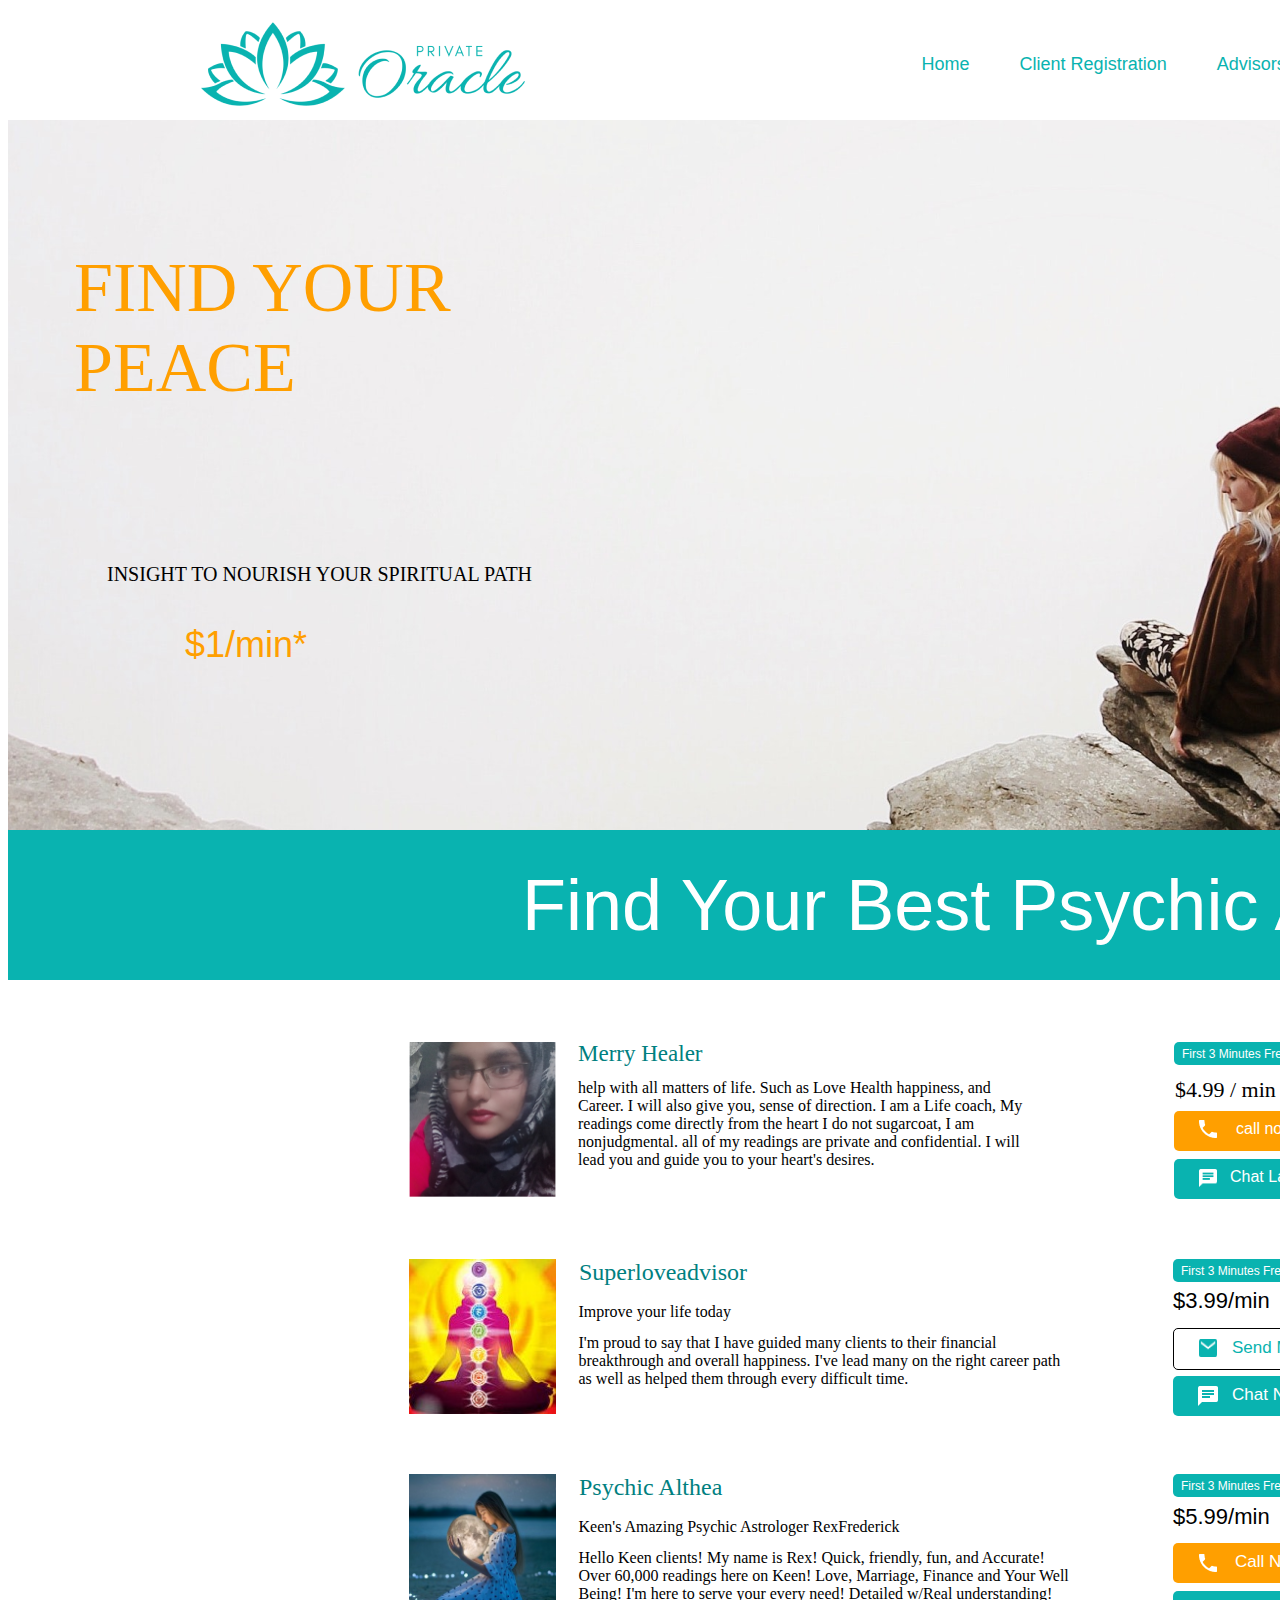
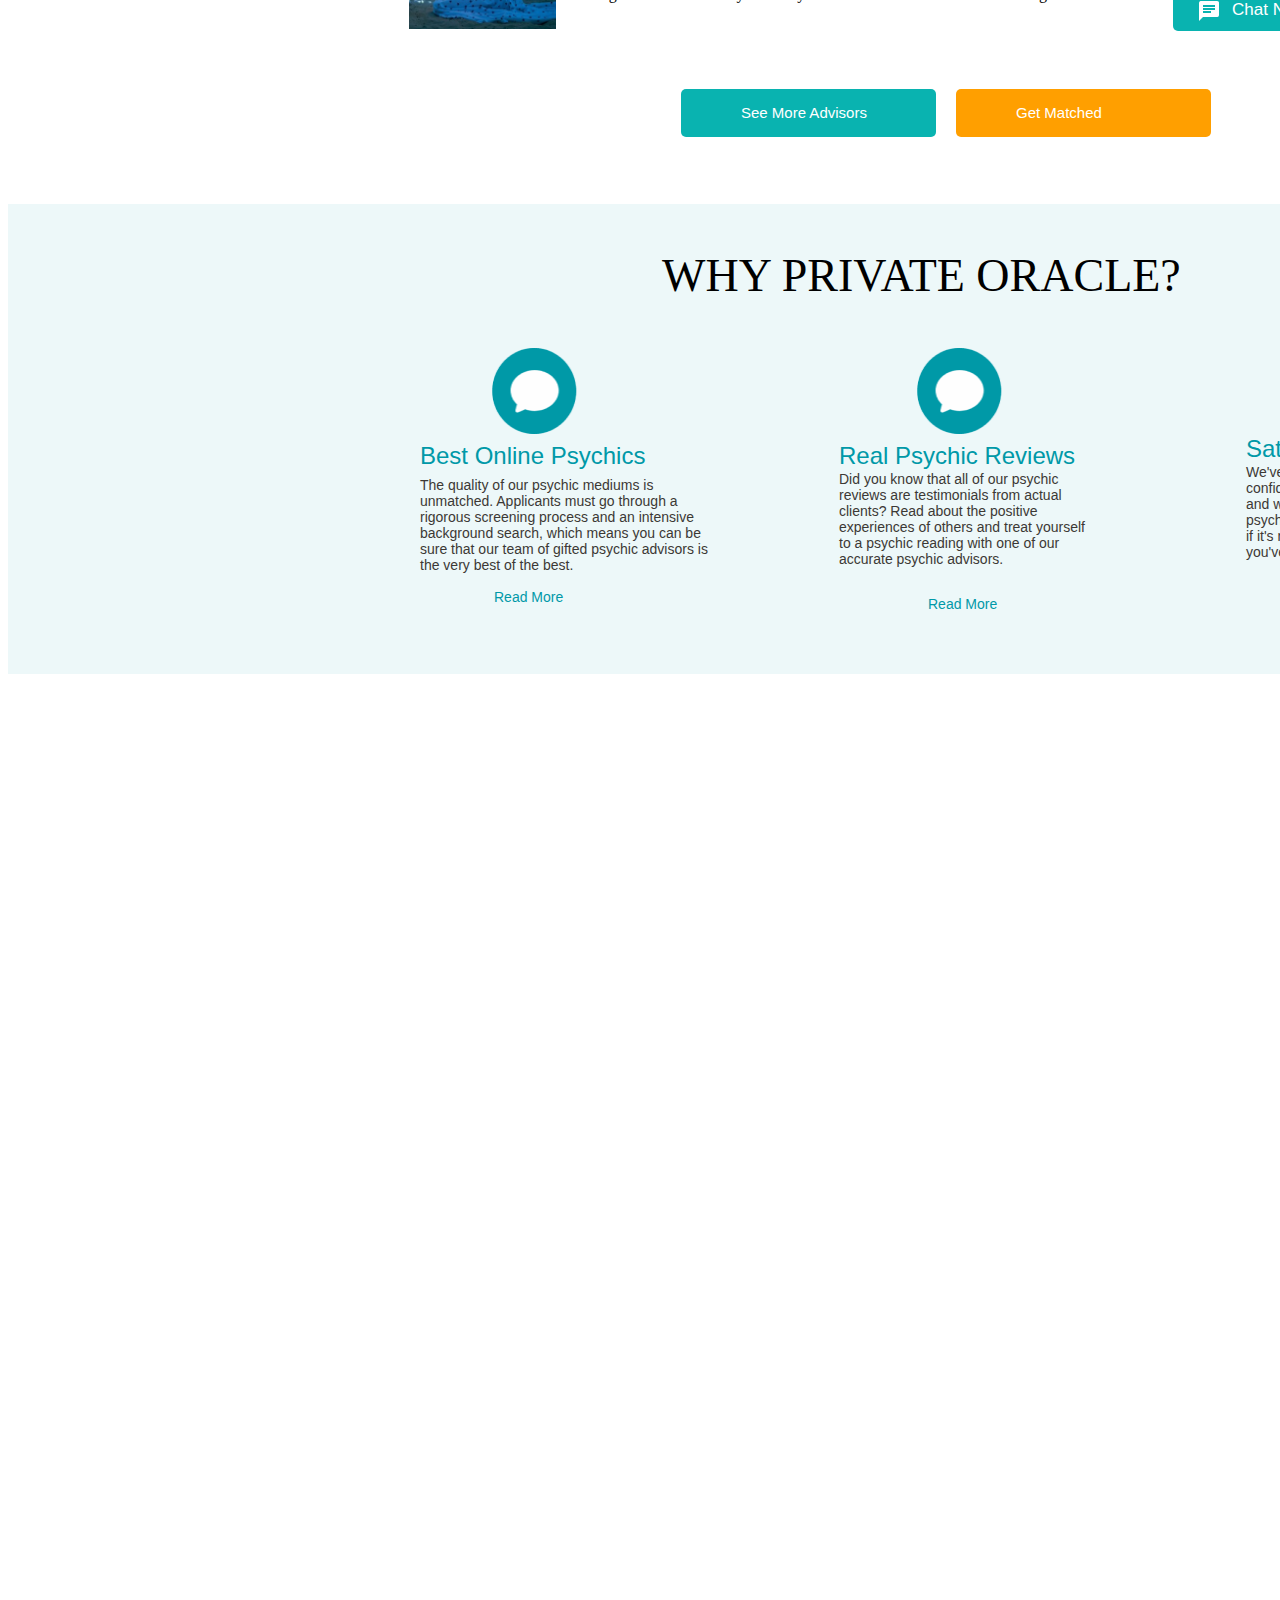
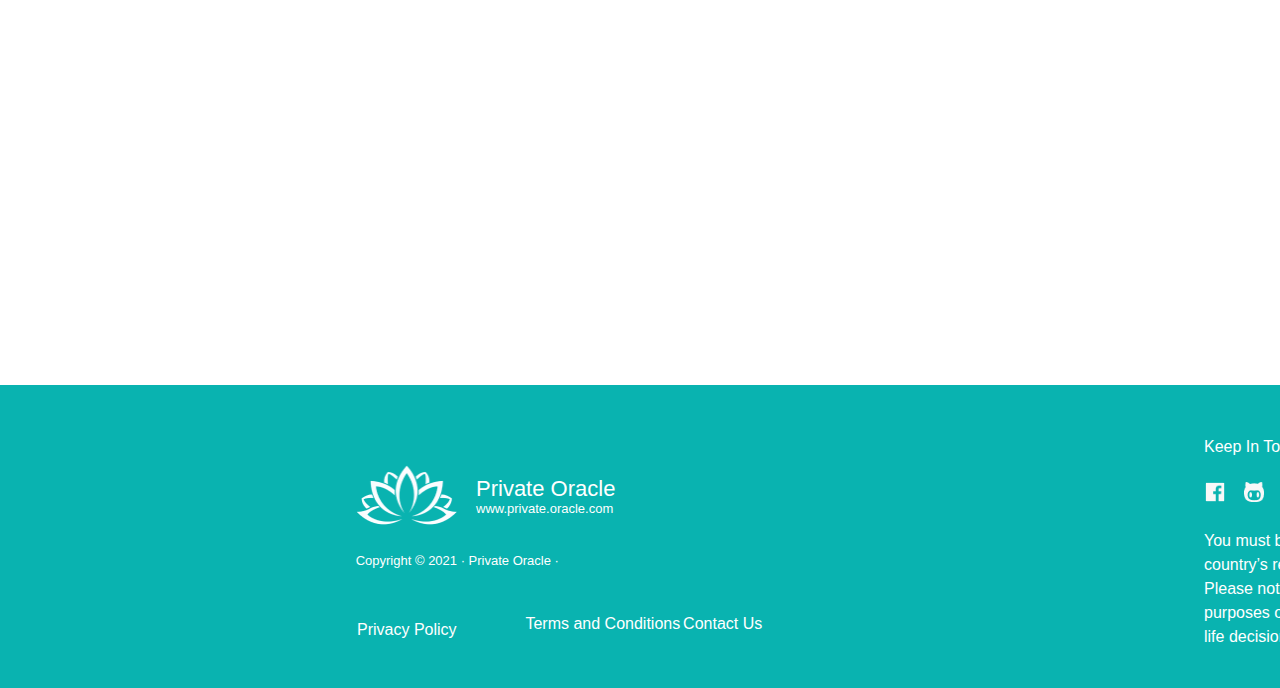
<file: index.html>
<html>
    <head>
        <link rel="stylesheet" href="./src/styles/main.css">
    </head>
    <body>
        <div class="main-container">
            <div class="header"">
                <img src="./src/assets/image/lotus.png" class="logo"/>
                <div class="header-buttons">
                    <a>Home</a>
                    <a>Client Registration</a>
                    <a>Advisors</a>
                    <a>Register as an Advisor</a>
                    <div class="searchLogo">
                        <img src="./src/assets/icons/search-logo.svg" width="28px" height="28px"/>
                    </div>

                    <button class="log-in-button">
                        <a rel="stylesheet" href="./login.html">Log in</a>
                    </button>
                </div>
            </div>
            <div class="q1">
                <a class="q2">Find Your peace</a>
                <a class="q3">Insight to nourish your spiritual path</a>
                <a class="q4">$1/min*</a>
                <img src="./src/assets/image/head_photo.png" class="background-image"/>
            </div>
            <div class="body">
                <a class="b1">Find Your Best Psychic Advisor</a>
                <div class="b2">
                    <img src="./src/assets/image/Rectangle.png" width="147px" height="155px"/>
                    <a class="c1">Merry Healer </a>
                    <a class="c2">help with all matters of life. Such as Love Health happiness, and Career. I will also give you, sense of direction. I am a Life coach, My readings come directly from the heart I do not sugarcoat, I am nonjudgmental. all of my readings are private and confidential. I will lead you and guide you to your heart's desires.</a>
                    <div class="l1">
                      <a class="c9">First 3 Minutes Free</a>
                    </div>
                    <a class="c10">$4.99 / min</a>
                    <div class="poo">
                        <a class="c11">call now</a>
                        <div class="voo">
                          <img src="./src/assets/image/phone_photo.png" width="18px" height="18px"/>
                        </div>
                    </div>
                    <div class="h1">
                        <a class="h2">Chat Later</a>
                        <div class="h3">
                            <img src="./src/assets/image/Chat.png" width="18px" height="18px"/>
                        </div>
                    </div>
                </div>
                <div class="b3">
                    <img src="./src/assets/image/Rectangle (1).png" width="147px" height="155px"/>
                    <a class="c3">Superloveadvisor</a>
                    <a class="c4">Improve your life today</a>
                    <a class="c5">I'm proud to say that I have guided many clients to their financial breakthrough and overall happiness. I've lead many on the right career path as well as helped them through every difficult time.</a>
                    <div class="h4">
                        <a class="h5">First 3 Minutes Free</a>
                    </div>
                    <a class="h6">$3.99/min</a>
                    <div class="h7">
                        <a class="h8">Send Mail</a>
                        <div class="h9">
                            <img src="./src/assets/image/Mail.png" width="18px" height="18px"/>
                        </div>
                    </div>
                    <div class="p1">
                        <a class="p2">Chat Now</a>
                        <div class="p3">
                            <img src="./src/assets/image/Chat.png" width="20px" height="20px"/>
                        </div>
                    </div>
                </div>
                <div class="b4">
                    <img src="./src/assets/image/Rectangle (2).png" width="147px" height="155px"/>
                    <a class="c6">Psychic Althea</a>
                    <a class="c7">Keen's Amazing Psychic Astrologer RexFrederick</a>
                    <a class="c8">Hello Keen clients! My name is Rex! Quick, friendly, fun, and Accurate! Over 60,000 readings here on Keen! Love, Marriage, Finance and Your Well Being! I'm here to serve your every need! Detailed w/Real understanding!</a>
                    <div class="p4">
                        <a class="p5">First 3 Minutes Free</a>
                    </div>
                    <a class="p6">$5.99/min</a>
                    <div class="p7">
                        <a class="p8">Call Now</a>
                        <div class="p9">
                            <img src="./src/assets/image/phone_photo.png" width="18px" height="18px"/>
                        </div>
                    </div>
                    <div class="o1">
                        <a class="o2">Chat Now</a>
                        <div class="o3">
                            <img src="./src/assets/image/Chat.png" width="20px" height="20px"/>
                        </div>
                    </div>
                </div>
                <div class="o4">
                 <a class="o5">See More Advisors</a>
                </div>
                <div class="o6">
                    <a class="o7">Get Matched</a>
                </div>
                <div class="b5">
                    <div class="d2">
                         <a class="d1">WHY Private Oracle?</a>
                    </div>
                    <div class="comment">
                        <img src="./src/assets/image/Rectangle (3).png" height="86px" width="86px"/>
                    </div>
                    <div class="comment1">
                        <img src="./src/assets/image/Rectangle (3).png" height="86px" width="86px"/>
                    </div>
                    <div class="comment2">
                        <img src="./src/assets/image/Rectangle (3).png" height="86px" width="86px"/>
                    </div>
                     <a class="d3">Best Online Psychics</a>
                     <a class="d4">The quality of our psychic mediums is unmatched. Applicants must go through a rigorous screening process and an intensive background search, which means you can be sure that our team of gifted psychic advisors is the very best of the best.</a>
                     <a class="d5">Read More</a>
                     <a class="d6">Real Psychic Reviews</a>
                     <a class="d7">Did you know that all of our psychic reviews are testimonials from actual clients? Read about the positive experiences of others and treat yourself to a psychic reading with one of our accurate psychic advisors.</a>
                     <a class="d8">Read More</a>
                     <a class="d9">Satisfaction Guaranteed</a>
                     <a class="d10">We've delivered over 5 million discreet and confidential psychic readings since 1995, and we're here for you 24/7/365. A powerful psychic connection is just a call away. Plus, if it's not the very best psychic reading you've ever had, it's FREE!</a>
                     <a class="d11">Read More</a>
                    </div>
                    
                </div>
                
            </div>

            <div class="footer">
                <div class="rectangle">
                    <img src="./src/assets/image/foot_photo.png" width="101px" height="100px"/>
                </div>
                <a class="a1">Private Oracle</a>
                <a class="a2">www.private.oracle.com</a>
                <a class="a3">Copyright © 2021 · Private Oracle ·</a>
                <a class="a4">Privacy Policy</a>
                <a class = "a5">You must be of legal adult age as per your country’s requirements to use this service. Please note this service is for entertainment purposes only, you are responsible for all your life decision.</a>
                <a class = "a7">Terms and Conditions</a>
                <a class = "a8">Contact Us</a>
                <a class = "a9">Keep In Touch</a>
                <div class="facebook">
                    <img src="./src/assets/image/Vector.png" width="20.31px" height="20.31px"/>
                </div>       
                <div class="logo1">
                    <img src="./src/assets/image/Vector (1).png" width="20.31px" height="20.31px"/>
                </div>
                <div class="logo2">
                    <img src="./src/assets/image/Vector (2).png" width="20.31px" height="20.31px"/>
                </div>            
                <div class="logo3">
                    <img src="./src/assets/image/Vector (3).png" width="20.31px" height="20.31px"/>
                </div>
                <div class="logo4">
                    <img src="./src/assets/image/Vector (4).png" width="20.31px" height="20.31px"/>
                </div>
                <div class="logo5">
                    <img src="./src/assets/image/Vector (5).png" width="20.31px" height="20.31px"/>
                </div>
            </div>
        </div>
    </body>
</html>
</file>
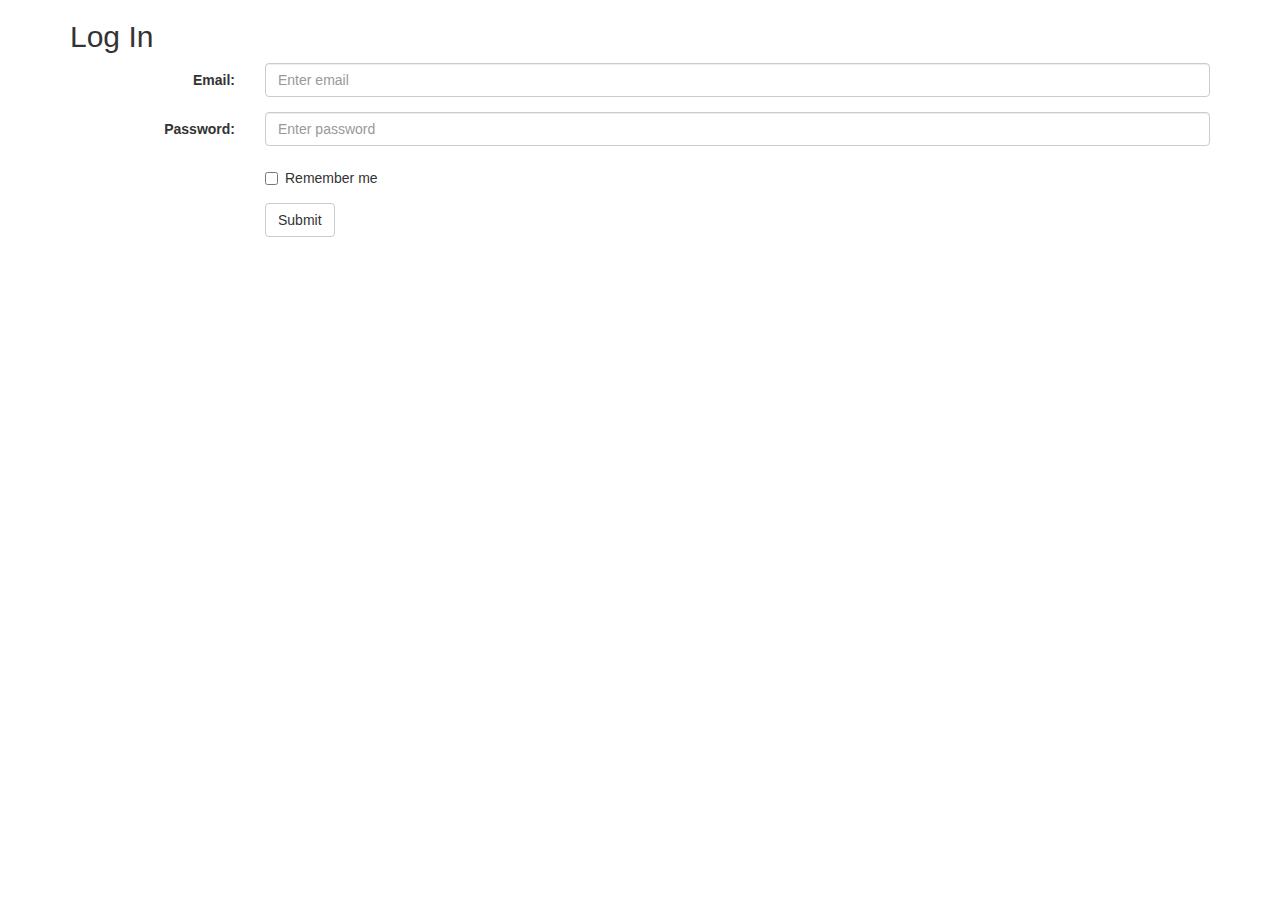
<file: login.html>
<!DOCTYPE html>
<html lang="en">
<head>
  <title>Log In</title>
  <meta charset="utf-8">
  <meta name="viewport" content="width=device-width, initial-scale=1">
  <link rel="stylesheet" href="https://maxcdn.bootstrapcdn.com/bootstrap/3.4.1/css/bootstrap.min.css">
  <script src="https://ajax.googleapis.com/ajax/libs/jquery/3.5.1/jquery.min.js"></script>
  <script src="https://maxcdn.bootstrapcdn.com/bootstrap/3.4.1/js/bootstrap.min.js"></script>
</head>
<body>

<div class="container">
  <h2>Log In</h2>
  <form class="form-horizontal" action="/action_page.php">
    <div class="form-group">
      <label class="control-label col-sm-2" for="email">Email:</label>
      <div class="col-sm-10">
        <input type="email" class="form-control" id="email" placeholder="Enter email" name="email">
      </div>
    </div>
    <div class="form-group">
      <label class="control-label col-sm-2" for="pwd">Password:</label>
      <div class="col-sm-10">          
        <input type="password" class="form-control" id="pwd" placeholder="Enter password" name="pwd">
      </div>
    </div>
    <div class="form-group">        
      <div class="col-sm-offset-2 col-sm-10">
        <div class="checkbox">
          <label><input type="checkbox" name="remember"> Remember me</label>
        </div>
      </div>
    </div>
    <div class="form-group">        
      <div class="col-sm-offset-2 col-sm-10">
        <button type="submit" class="btn btn-default" onsubmit="MyFunction()">Submit</button>
      </div>
    </div>
  </form>
</div>
<script>
    function MyFunction() {
        document.getElementById("btn btn-default").value = name;
        comsole.log(name);
    }
</script>
</body>
</html>
</file>
<file: src/styles/main.css>
body {
  font-family: -apple-system, BlinkMacSystemFont, "Segoe UI", Roboto, Oxygen,
    Ubuntu, Cantarell, "Open Sans", "Helvetica Neue", sans-serif;
}

.logo {
  width: 354px;
  height: 112px;
}

.header {
  display: flex;
  flex-wrap: wrap;
  width: 1920px;
  align-items: center;
  justify-content: space-around;
}

.header-buttons {
  display: flex;
  flex-wrap: wrap;
  align-items: center;
}

.header-buttons a {
  font-size: 18px;
  font-weight: 400;
  color: #09b3b0;
  margin-left: 25px;
  margin-right: 25px;
  cursor: pointer;
}

.header-buttons a:hover {
  color: black;
}

.searchLogo {
  width: 50px;
  height: 50px;
  border-radius: 25px;
  background-color: #09b3b0;
  display: flex;
  justify-content: center;
  align-items: center;
  cursor: pointer;
}

.log-in-button {
  width: 99px;
  height: 40px;
  border-radius: 5px;
  background: white;
  border: 1px solid #09b3b0;
  display: flex;
  justify-content: center;
  align-items: center;
  cursor: pointer;
  color: black;
  font-size: 18px;
  font-weight: 500;
  margin-left: 60px;
}
.a1{ 
  position:absolute;
  top: 91px;
  padding-left:476px;
  bottom: 185px;
  color:white;
  font-size:22px;
}

.footer{
  position:absolute;
  width:1922.22px;
  height:303px;
  left:0px;
  top:3585px;
  background-color: #09b3b0;
  border-radius: 0;
}
.a2{
  position:absolute;
  top: 116px;
  color:white;
  left:476px;
  font-size: 13px;
}
.a3{
  position:absolute;
  top:168px;
  left:355.69px;
  color:white;
  font-size:13px;
}
.a4{
  position:absolute;
  top:236px;
  left:357px;
  color:white;
}
.a5{
  position:absolute;
  top:144px;
  left:1204px;
  color:white;
  line-height: 24px;
  height:98px;
  width:339px;
}

.a7{
  position: absolute;
  bottom:55px;
  right:1242px;
  color:white;
}
.a8{
  position:absolute;
  bottom:55px;
  right: 1160px;
  color:white;
}
.a9{
  position:inherit;
  top:53px;
  left:1204px;
  color:white;
}
.rectangle{
  position:absolute;
  top:60px;
  left:355.69px;
}
.facebook{
  position:absolute;
  top:96.84px;
  left:1205px;
}
.logo1{
  position:absolute;
  left:1244px;
  top:96.84px;
}
.logo2{
  position:absolute;
  top:96.84px;
  left: 1285px;
}
.logo3{
  position:absolute;
  top:96.84px;
  left: 1326px;
}
.logo4{
  position:absolute;
  top:96.84px;
  left:1368px;
}
.logo5{
  position:absolute;
  top:96.84px;
  left:1409px;
}
.body{
  position:absolute;
  flex-wrap: wrap;
  top:830px;
  background-color:#09b3b0;
  width:1920px;
  height:150px;
}
.b1{
  position:absolute;
  top:55px;
  left:514px;
  color:white;
  font-size: 72px;
  line-height: 40px;
  position: absolute;
  z-index: 1;
}
.b2{
  position:absolute;
  top:212px;
  left:401px;
}
.b3{
  position:absolute;
  top:429px;
  left:401px;
}
.b4{
  position:absolute;
  top:644px;
  left:401px;
}
.c1{
  position:absolute;
  top:0px;
  left:169px;
  font-family: Roboto;
  font-size: 23px;
  line-height:24px;
  color:#008080;
  width:140px;
}
.c2{
  position:absolute;
  width:458px;
  height:120px;
  top:37px;
  left:169px;
  font-family: Roboto;
  font-size:16px;
}
.c3{
  position:absolute;
  top: 0px;
  left: 170px;
  font-family: Roboto;
  color: #008080;
  font-size:24px;
}
.c4{
  position:absolute;
  top:44px;
  width:200px;
  left:169.5px;
  font-family: Roboto;
  font-size:16px;
}
.c5{
  position:absolute;
  top:75px;
  width:495px;
  left:169.5px;
  font-family: Roboto;
  font-size:16px;
}
.c6{
  position:absolute;
  top:0px;
  left:170px;
  font-family: Roboto;
  color:#008080;
  font-size: 24px;
  width:200px;
}
.c7{
  position:absolute;
  top:44px;
  width:400px;
  left:169.5px;
  font-family: Roboto;
  font-size:16px;
}
.c8{
  position:absolute;
  top:75px;
  width:495px;
  left:169.5px;
  font-family: Roboto;
  font-size:16px;
}
.c10{
  position:absolute;
  top:35px;
  left:766px;
  width:200px;
  font-size: 22px;
  font-family: Roboto;
}
.b5{
  position:absolute;
  height: 470px;
  width:1922px;
  background-color: #edf8f9;
  top:974px;
}
.d2{
  position:absolute;
  width:609px;
  height:144px;
  left:654px;
  top:0px;
}
.d1{
  font-family: Segoe UI;
  font-size:46px;
  line-height:144px;
  color:black;
  text-transform: uppercase;
  top:824px;
  left:654px;
}
.comment{
  position:absolute;
  top:144px;
  left: 483px;
}
.comment1{
  position:absolute;
  top:144px;
  left:908px;
}
.comment2{
  position:absolute;
  top:144px;
  left:1334px;
}
.d3{
  position:absolute;
  top:238px;
  left:412px;
  font-size:24px;
  width:250px;
  color:#0099a8;
}
.d4{
  position:absolute;
  top:273px;
  left:412px;
  width:289px;
  font-size:14px;
  color:#3c3935;
}
.d5{
  position:absolute;
  top:385px;
  left:486px;
  font-size: 14px;
  color: #0099A8;
  cursor: pointer;
}
.d5:hover{
  color:black;
}
.d6{
  position:absolute;
  top:238px;
  left:831px;
  font-size: 24px;
  color: #0099A8;
}
.d7{
  position:absolute;
  top:267px;
  left:831px;
  font-size:14px;
  color:#3c3935;
  width:250px;
}
.d8{
  position:absolute;
  top:392px;
  left:920px;
  font-size:14px;
  color:#0099a8;
  cursor: pointer;
}
.d8:hover{
  color:black;
}
.d9{
  position:absolute;
  top:231px;
  left:1238px;
  font-size: 24px;
  width:273px;
  color:#0099a8;
}
.d10{
  position:absolute;
  top:260px;
  left:1238px;
  width:279px;
  font-size:14px;
  color:#3c3935;
}
.d11{
  position:absolute;
  top:379px;
  left:1303px;
  font-size: 14px;
  color:#0099a8;
  cursor: pointer;
}
.d11:hover{
  color:black;
}
.b6{
  position:absolute;
  height:48px;
  left:649px;
  top:2305px;
  width:700px;
}
.e1{
  font-family: Yrsa;
  font-size: 43px;
  color: #09292F;
}
.e2{
  position:absolute;
  top:2384px;
  width:1064px;
  left:410px;
  font-size:20px;
  color:#09292f;
}
.e3{
  position:absolute;
  top:2478px;
  left:429px;
  font-family: Roboto;
  font-size:16px;
  color:#008080;
  cursor: pointer;
}
.e4{
  position:absolute;
  top:2478px;
  left:979px;
  font-family: Roboto;
  font-size:16px;
  color:#008080;
  cursor: pointer;
}
.e5{
  position:absolute;
  top:2510px;
  left:429px;
  font-family: Roboto;
  font-size:16px;
  color:#008080;
  cursor: pointer;
}
.e6{
  position:absolute;
  top:2510px;
  left:979px;
  font-family: Roboto;
  font-size: 16px;
  color:#008080;
  cursor: pointer;
}
.e7{
  position:absolute;
  top:2542px;
  left:429px;
  font-family: Roboto;
  font-size:16px;
  color:#008080;
  cursor: pointer;
}
.e8{
  position:absolute;
  top:2542px;
  left:979px;
  font-family: Roboto;
  font-size:16px;
  color:#008080;
  cursor: pointer;
}
.e3,.e4,.e5,.e6,.e8 ,.e7,.e9:hover{
  color:black;
}
.b7{
  position:absolute;
  border:1px solid;
  height:48px;
  width:147px;
  top:2595px;
  left:875px;
  border-radius: 8px;
}
.e9{
  position:absolute;
  top:15px;
  left:25px;
  border-top:15px;
  color:#09b3b0;
  cursor:pointer;
}
.f1{
  position:absolute;
  top:2743px;
  left:650px;
  width:700px;
  font-family: Yrsa;
  font-size: 43px;
}
.f2{
  position:absolute;
  top:3181px;
  left:650px;
  font-size:43px;
  font-family: Yrsa;
}
.f2{
  position:absolute;
  top:2822px;
  left:410px;
  width:1064px;
  font-size: 20px;
  font-family: Roboto;
}
.f3{
  position:absolute;
  top:2906px;
  left:430px;
  font-size:16px;
  font-family: Roboto;
  color:#008080;
}
.f4{
  position:absolute;
  top:2906px;
  left:979px;
  font-size: 16px;
  font-family: Roboto;
  color:#008080;
}
.f5{
  position:absolute;
  left:430px;
  font-family: Roboto;
  top:2938px;
  font-size:16px;
  color:#008080;
}
.f6{
  position:absolute;
  left:979px;
  font-family: Roboto;
  top:2938px;
  font-size: 16px;
  color:#008080;
}
.f7{
  position:absolute;
  left:430px;
  font-family: Roboto;
  top:2970px;
  font-size: 16px;
  color:#008080;
}
.f8{
  position:absolute;
  left:979px;
  font-family: Roboto;
  top:2970px;
  font-size: 16px;
  color:#008080;
}
.b8{
  position:absolute;
  top:3033px;
  left:876px;
  border: 1px solid;
  border-radius: 5px;
  height:48px;
  width:147px;
}
.f9{
  position:absolute;
  font-family: Roboto;
  color:#09b3b0;
  font-size: 16px;
  cursor: pointer;
  top:15px;
  left:25px;
}
.f9:hover{
  color:black;
}
.g1{
  position:absolute;
  top:3181px;
  left:650px;
  font-family: Yrsa;
  font-size: 43px;
  color:black;
}
.g2{
  position:absolute;
  top:3260px;
  left:410px;
  width:1064px;
  font-family: Roboto;
  font-size: 20px;
}
.g3{
  position:absolute;
  top:3344px;
  left:430px;
  font-size:16px;
  color:#008080;
  cursor: pointer;
}
.g4{
  position:absolute;
  top:3344px;
  left:980px;
  font-size: 16px;
  color:#008080;
  cursor: pointer;
}
.g5{
  position:absolute;
  top:3376px;
  left:430px;
  font-size: 16px;
  color:#008080;
  cursor: pointer;
}
.g6{
  position:absolute;
  top:3376px;
  left:980px;
  font-size: 16px;
  color:#008080;
  cursor: pointer;
}
.g7{
  position:absolute;
  top:3408px;
  left:430px;
  font-size:16px;
  color:#008080;
  cursor: pointer;
}
.g8{
  position:absolute;
  top:3408px;
  left:980px;
  font-size: 16px;
  color:#008080;
  cursor: pointer;
}
.g3,.g4,.g5,.g6.g7,.g8:hover{
  color:black;
}
.b9{
  position:absolute;
  top:3471px;
  left:876px;
  border: 1px solid;
  border-radius: 5px;
  height:48px;
  width:147px;
}
.g9{
  position:absolute;
  top:15px;
  left:25px;
  font-family: Roboto;
  font-size:16px;
  color:#09b3b0;
  cursor: pointer;
}
.g9:hover{
  color:black;
}
.l1{
  position:absolute;
  top:0px;
  left:765px;
  border:1px #09b3b0;
  border-radius: 5px;
  height:23px;
  width:163px;
  background-color:#09b3b0;
}
.c9{
  position:absolute;
  top:5px;
  left:8px;
  font-size: 12px;
  color:white;
}
.poo{
  position:absolute;
  border:1px #FF9F00;
  border-radius: 5px;
  top:69px;
  left:765px;
  width:163px;
  height:40px;
  background-color: #FF9F00;
}
.c11{
  position:absolute;
  left:62px;
  top:9px;
  color:white;
}
.voo{
  position:absolute;
  top:9px;
  left:25px;;
}
.h1{
  position:absolute;
  border:1px #09B3B0;
  background-color: #09B3B0;
  border-radius: 5px;
  height:40px;
  width: 163px;
  top:117px;
  left:765px;
}
.h2{
  position:absolute;
  top:9px;
  left:56px;
  color:white;
  font-size:16px;
}
.h3{
  position:absolute;
  top:10px;
  left:24.5px;
}
.h4{
  position:absolute;
  border:1px #09b3b0;
  background-color: #09b3b0;
  border-radius: 5px;
  width:163px;
  height:23px;
  top:0px;
  left:764px;
}
.h5{
  position:absolute;
  color:white;
  font-size:12px;
  left:8px;
  top:5px;
}
.h6{
  position:absolute;
  top:29px;
  left:764px;
  font-size:22px;
}
.h7{
  position:absolute;
  border:1px solid ;
  border-radius:5px;
  width:163px;
  height:40px;
  top:69px;
  left:764px;
}
.h8{
  position:absolute;
  top:9px;
  left:58px;
  font-size:17px;
  color:#09B3B0;
}
.h9{
  position:absolute;
  top:10px;
  left:24.5px;
}
.p1{
  position:absolute;
  border:1px #09B3B0;
  background-color:#09B3B0;
  border-radius: 5px;
  height:40px;
  width:163px;
  top:117px;
  left:764px;
}
.p2{
  position:absolute;
  top:9px;
  left:59px;
  color:white;
  font-size:17px;
}
.p3{
  position:absolute;
  top:10px;
  left:24.5px;
}
.p4{
  position:absolute;
  border:1px #09B3B0;
  background-color:#09B3B0;
  border-radius:5px;
  height:23px;
  width:163px;
  top:0px;
  left:764px;
}
.p5{
  position:absolute;
  font-size:12px;
  color:white;
  top:5px;
  left:8px;
}
.p6{
  position:absolute;
  font-size: 22px;
  top:30px;
  left:764px;
}
.p7{
  position:absolute;
  border:1px #FF9F00;
  background-color:#FF9F00;
  border-radius:5px;
  height:40px;
  width:163px;
  top:69px;
  left:764px;
}
.p8{
  position:absolute;
  top:9px;
  left:62px;
  color:white;
  font-size: 17px;
}
.p9{
  position:absolute;
  top:11px;
  left:25.5px;
}
.o1{
  position:absolute;
  border:1px #09B3B0;
  background-color:#09B3B0;
  border-radius: 5px;
  top:117px;
  left:764px;
  height:40px;
  width:163px;
}
.o2{
  position:absolute;
  top:9px;
  left:59px;
  color:white;
  font-size:17px;
}
.o3{
  position:absolute;
  top:10px;
  left:25.5px;
}
.o4{
  position:absolute;
  top:859px;
  left:673px;
  height:48px;
  width:255px;
  border:1px #09B3B0;
  background-color:#09B3B0;
  border-radius: 5px;
  height:48px;
  width:255px;
}
.o5{
  position:absolute;
  top:15px;
  left:60px;
  color:white;
  font-size: 15px;
}
.o6{
  position:absolute;
  top:859px;
  left:948px;
  border:1px #FF9F00;
  background-color:#FF9F00;
  border-radius: 5px;
  height:48px;
  width:255px;
}
.o7{
  position:absolute;
  top:15px;
  left:60px;
  color:white;
  font-size:15px;
}
.q2{
  position:absolute;
  top:248px;
  left:74px;
  width:494px;
  font-size: 70px;
  color:#FF9F00;
  height:248px;
  font-family: Winter Insight;
  text-transform:uppercase;
}
.q3{
  position:absolute;
  top:563px;
  left:107px;
  width:428px;
  font-family: Winter Insight;
  font-size: 20px;
  text-transform: uppercase;
}
.q4{
  position:absolute;
  top:624px;
  left:185px;
  font-size:36px;
  color:#FF9F00;
  cursor: pointer;
}
</file>
